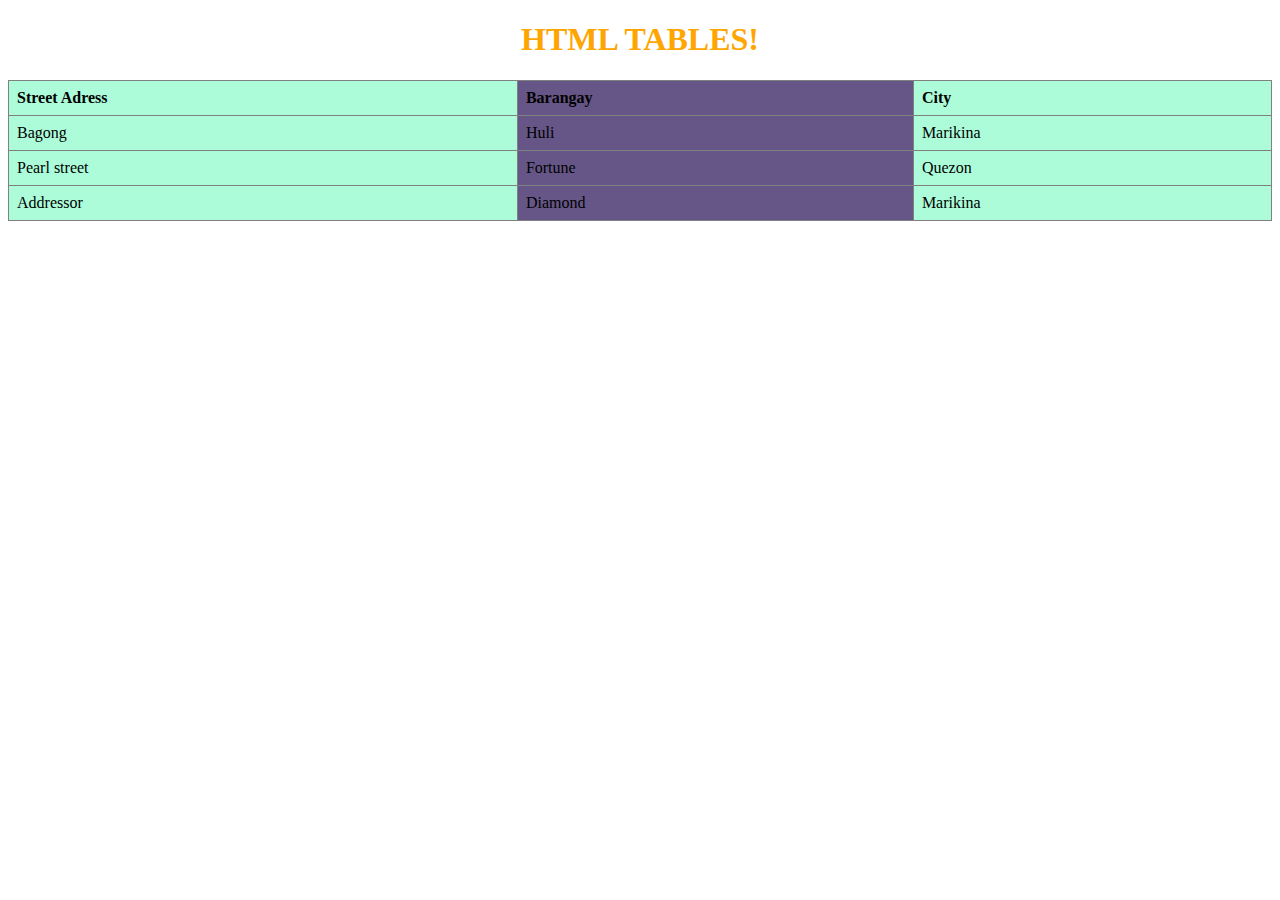
<file: index.html>
<!DOCTYPE html>
<html>
<h1><font color = "orange">HTML TABLES!</font></h1> 
   <head>
	
      <title>TABLES</title>

	

	
<table border=1>


	<tr>
	<th>Street Adress </th>
	<th>Barangay </th>
	<th>City</th>
	</tr>
	<tr>
	<td>Bagong</td>
	<td>Huli</td>
	<td>Marikina</td>
	</tr>
	<tr>
	<td>Pearl street</td>
	<td>Fortune</td>
	<td>Quezon</td>
	</tr>
	<tr>
	<td>Addressor</td>
	<td>Diamond</td>
	<td>Marikina</td>
	</tr>

</table>

<style>
	
	h1{
	text-align:center;
	
}
	table{
	font-family:calibri;
	border-collapse:collapse;
	width: 100%;
}

	th,td{
	border: 1px solid #ddddd;
	background-color: #ACFCD9;
	text-align: left;
	padding: 8px;
}
	tr :nth-child(even) {
	background-color:#665687;
	}
</style>	


   
</head>

</html>
</file>
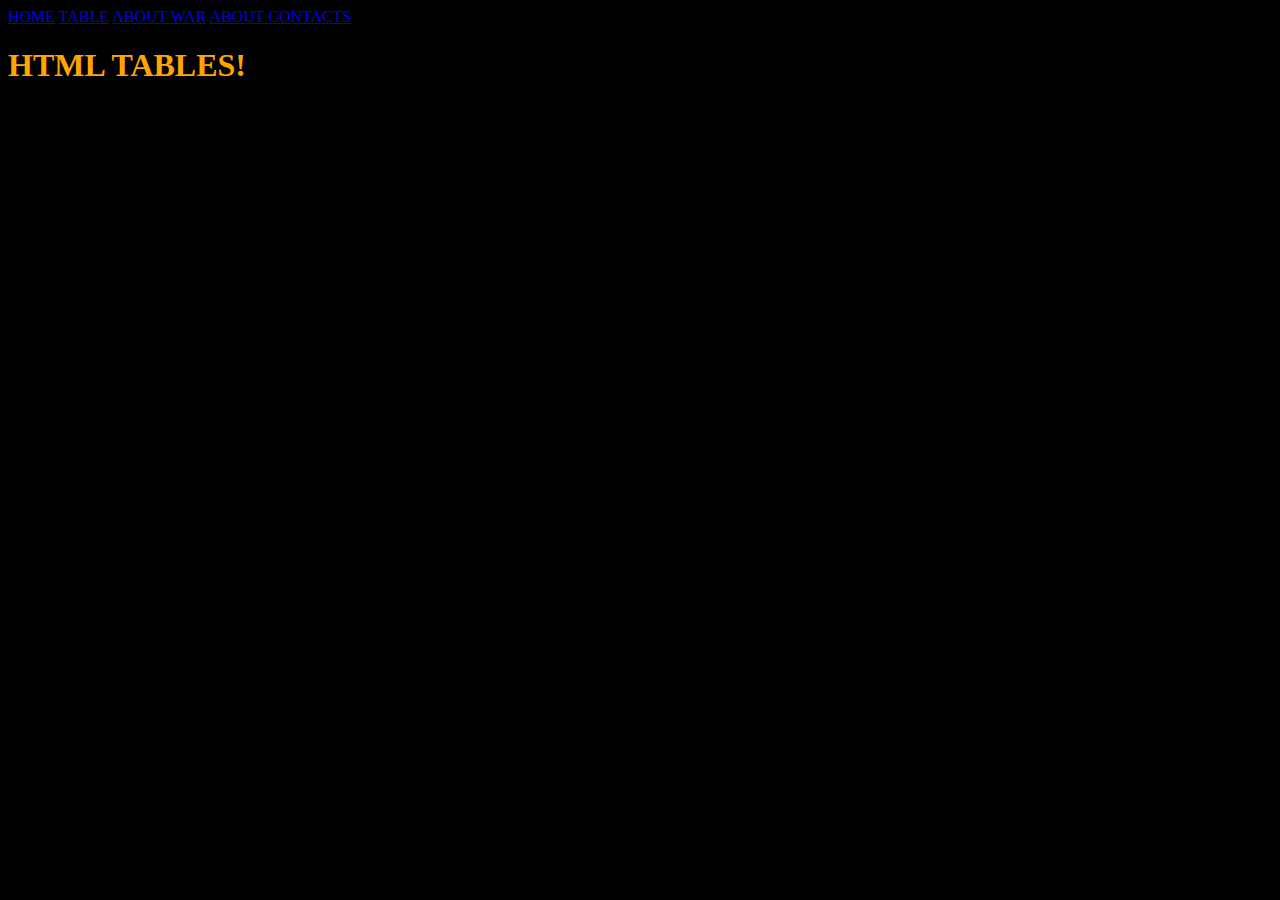
<file: pages/index.html>
<!DOCTYPE html>
<html lang="en">

<html>
	<div class='was'>
		<a  href="home.html">HOME</a>
		<a class="active" href="index.html">TABLE</a>
		<a href="WAR.html">ABOUT WAR</a>
		<a href="PEACE.html">ABOUT CONTACTS</a>
		
</div>
<h1><font color = "orange">HTML TABLES!</font></h1> 
   
<link	rel = "stylesheet" href="../css/hey.css">
	

<body>


</body>

</html>
</file>
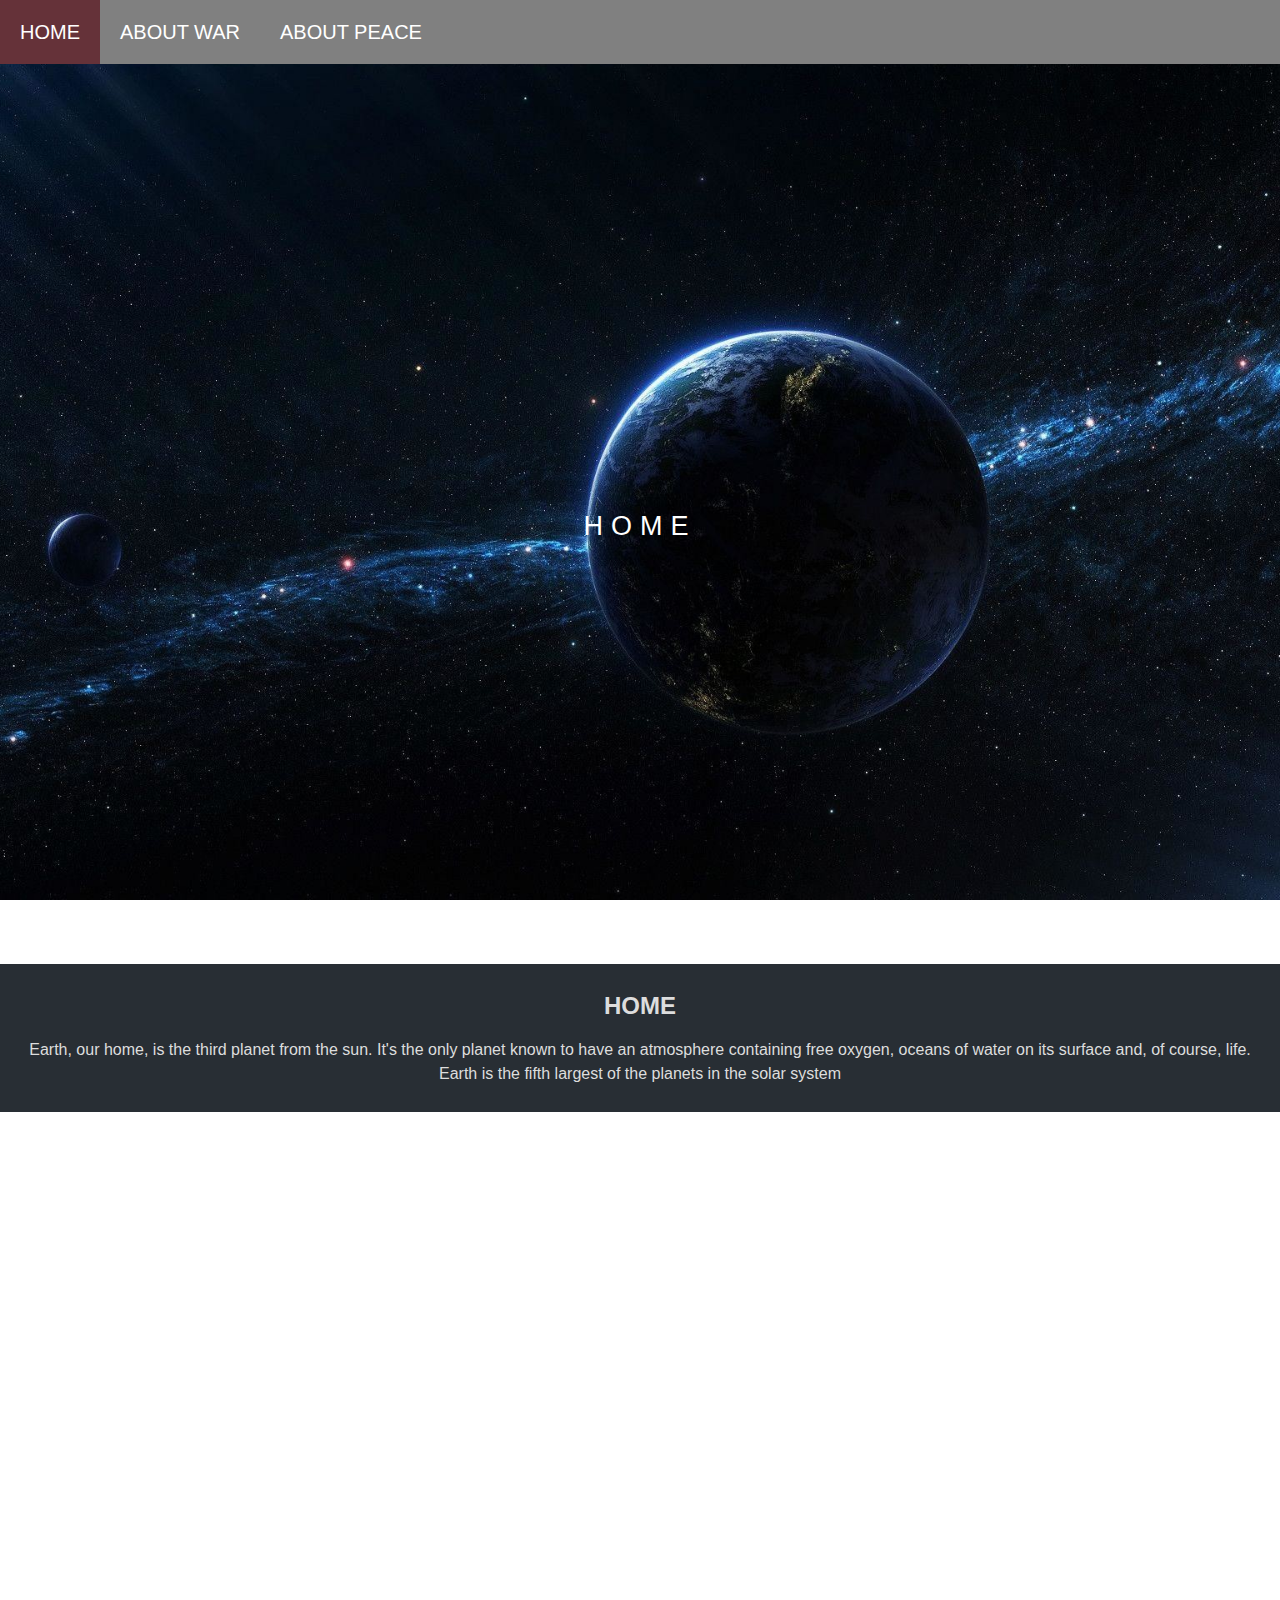
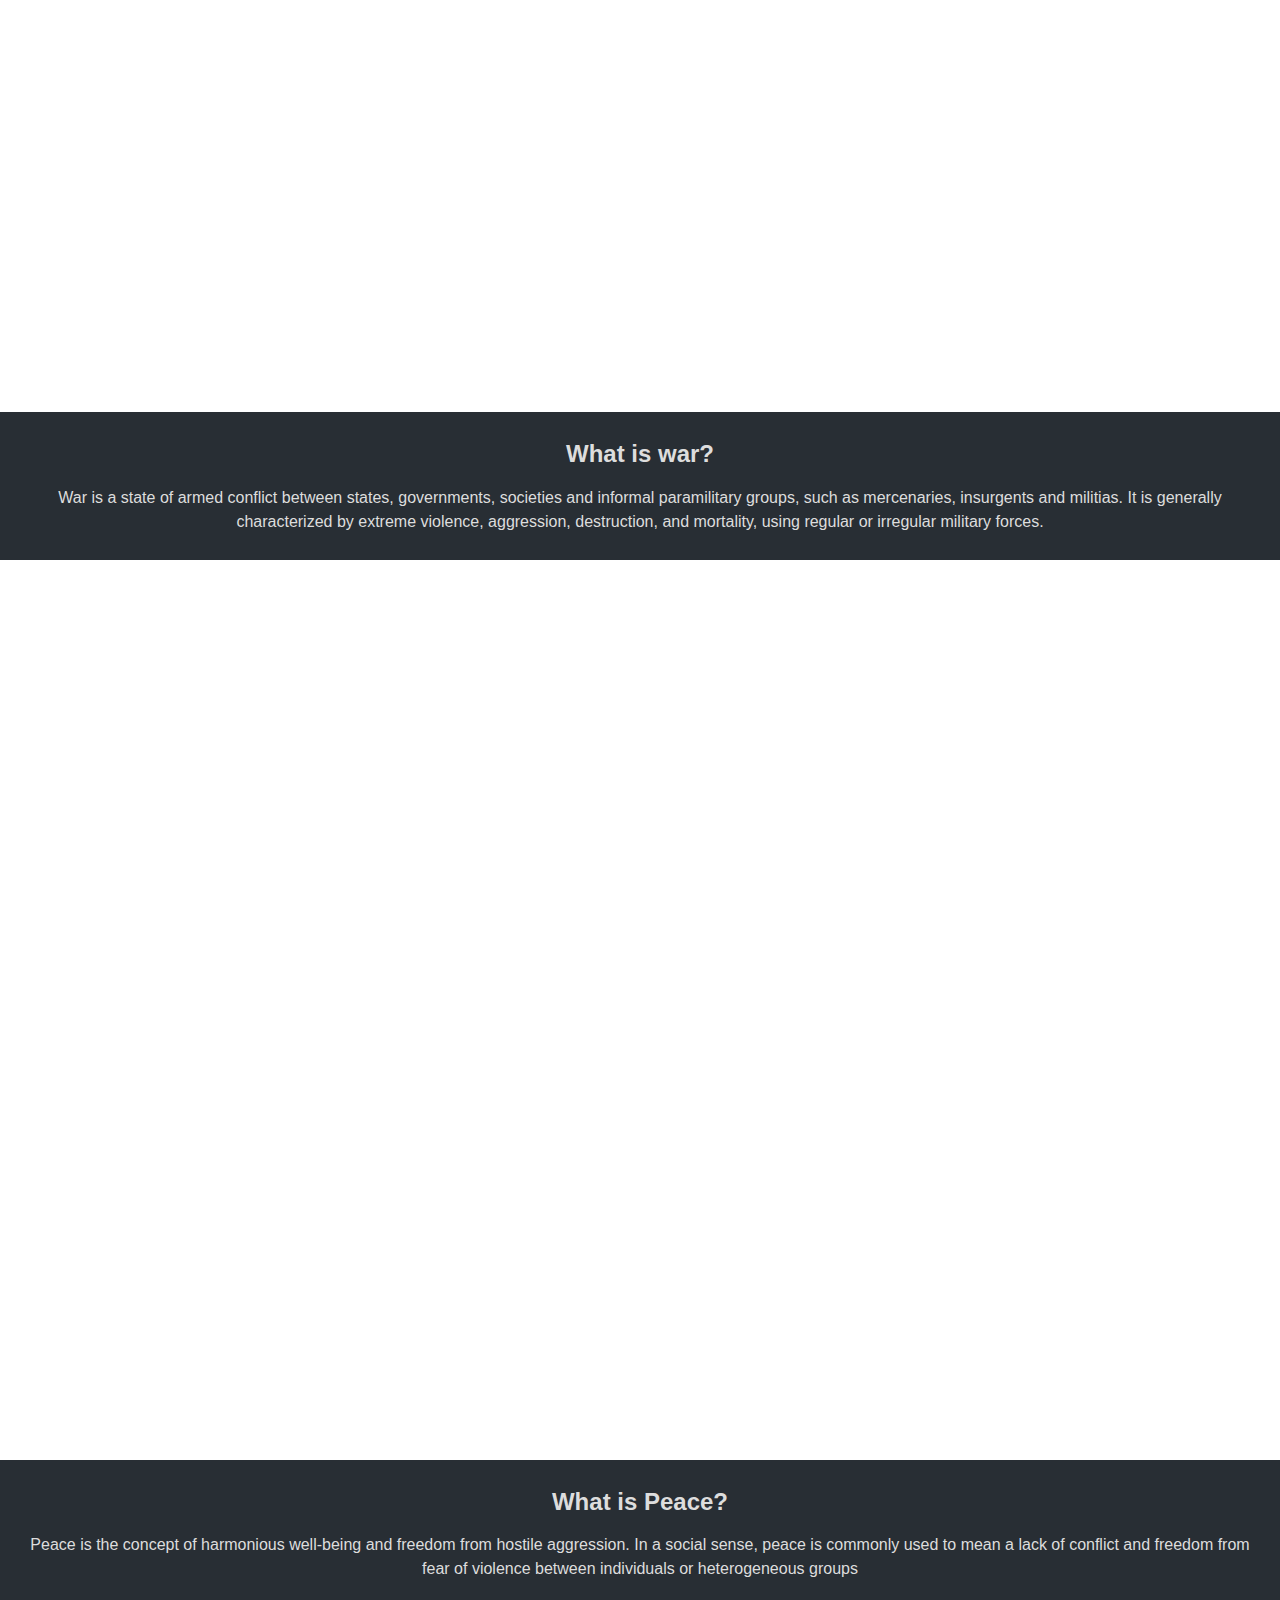
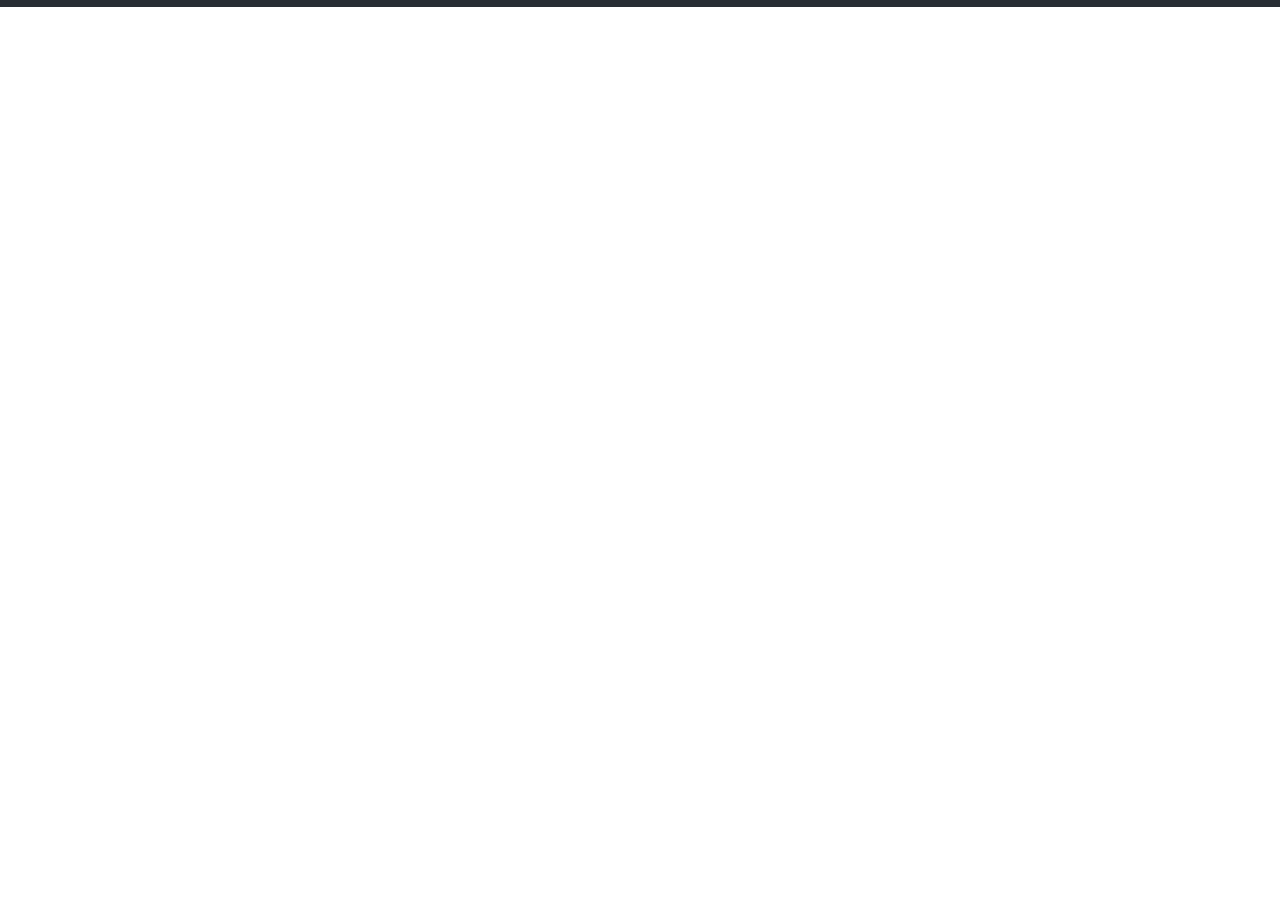
<file: pages/Home.html>
<!DOCTYPE HTML>
<html lang="en">

 <html>

	<div class='was'>
		<a class="active" href="home.html">HOME</a>
		
		<a href="WAR.html">ABOUT WAR</a>
		<a href="PEACE.html">ABOUT PEACE</a>
		
</div>

<head>

  <title>Home</title>
  <link rel="stylesheet" href="../css/style.css">


</head>



<body>
  <div class="pimg1">
    <div class="ptext">
      <span class="border trans">
        HOME
      </span>
    </div>
  </div>

  <section class="section section-dark">
    <h2>HOME</h2>
    <p>
	Earth, our home, is the third planet from the sun. It's the only planet known to have an atmosphere containing free oxygen, oceans of water on its surface and, of course, life. Earth is the fifth largest of the planets in the solar system 
    </p>
  </section>

  <div class="pimg2">
    <div class="ptext">
      <span class="border trans">
        WAR
      </span>
    </div>
  </div>

  <section class="section section-dark">
    <h2>What is war?</h2>
    <p>
	War is a state of armed conflict between states, governments, societies and informal paramilitary groups, such as mercenaries, insurgents and militias. It is generally characterized by extreme violence, aggression, destruction, and mortality, using regular or irregular military forces.
    </p>
  </section>

  <div class="pimg3">
    <div class="ptext">
      <span class="border trans">
        PEACE
      </span>
    </div>
  </div>

  <section class="section section-dark">
    <h2>What is Peace?</h2>
    <p>
	Peace is the concept of harmonious well-being and freedom from hostile aggression. In a social sense, peace is commonly used to mean a lack of conflict and freedom from fear of violence between individuals or heterogeneous groups    </p>

    </p>
  </section>

  <div class="pimg1">
    <div class="ptext">
      <span class="border trans">
        HOME
      </span>
    </div>
  </div>
</body>


</html>
</file>
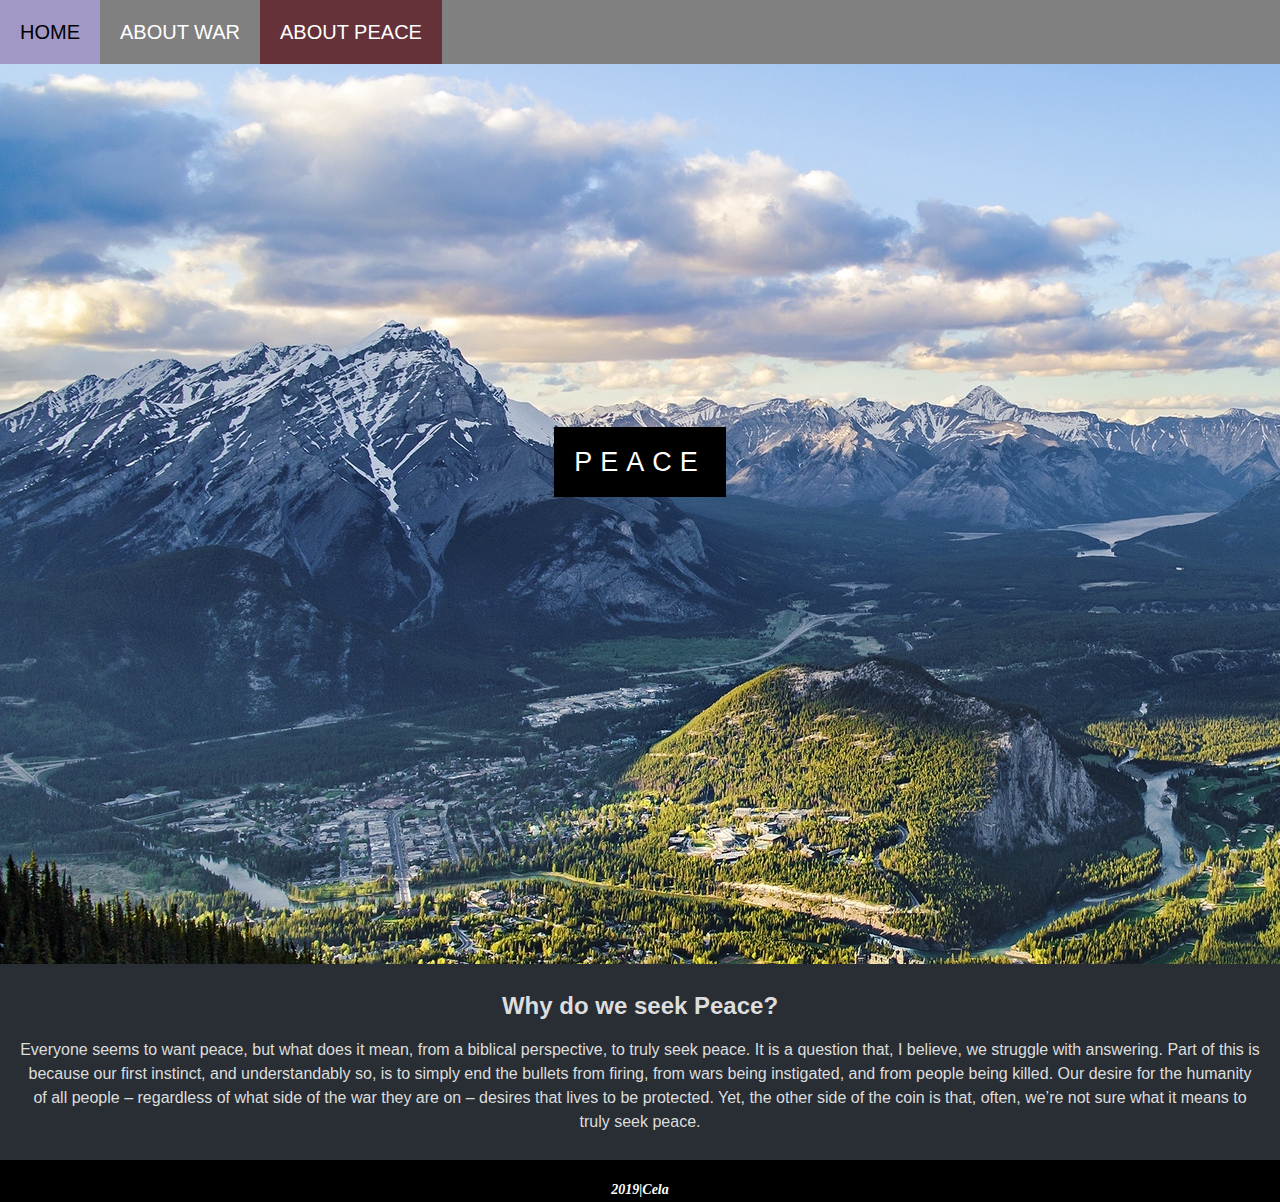
<file: pages/PEACE.html>
<!DOCTYPE HTML>
<html lang="en">

 <html>

	<div class='was'>
		<a href="home.html">HOME</a>
		
		<a href="WAR.html">ABOUT WAR</a>
		<a class="active" href="PEACE.html">ABOUT PEACE</a>
		<link	rel = "stylesheet" href="../css/hey.css">
</div>

<head>
  <title>Home</title>
  <link rel="stylesheet" href="../css/style.css">


</head>


<body>
  <div class="pimg5">
    <div class="ptext">
      <span class="border">
        PEACE
      </span>
    </div>
  </div>

  <section class="section section-dark">
    <h2>Why do we seek Peace?</h2>
    <p>
Everyone seems to want peace, but what does it mean, from a biblical perspective, to truly seek peace. It is a question that, I believe, we struggle with answering. Part of this is because our first instinct, and understandably so, is to simply end the bullets from firing, from wars being instigated, and from people being killed. Our desire for the humanity of all people – regardless of what side of the war they are on – desires that lives to be protected. Yet, the other side of the coin is that, often, we’re not sure what it means to truly seek peace.
    </p>
  </section>

</body>
<footer >
<center><h4><i>2019|Cela</i><h4></center>
</footer>

<style>
footer
{
font-size:14px;
background-color:black;
color:white;

}
h4 {
font-family:calibri;
}
</style>


</html>
</file>
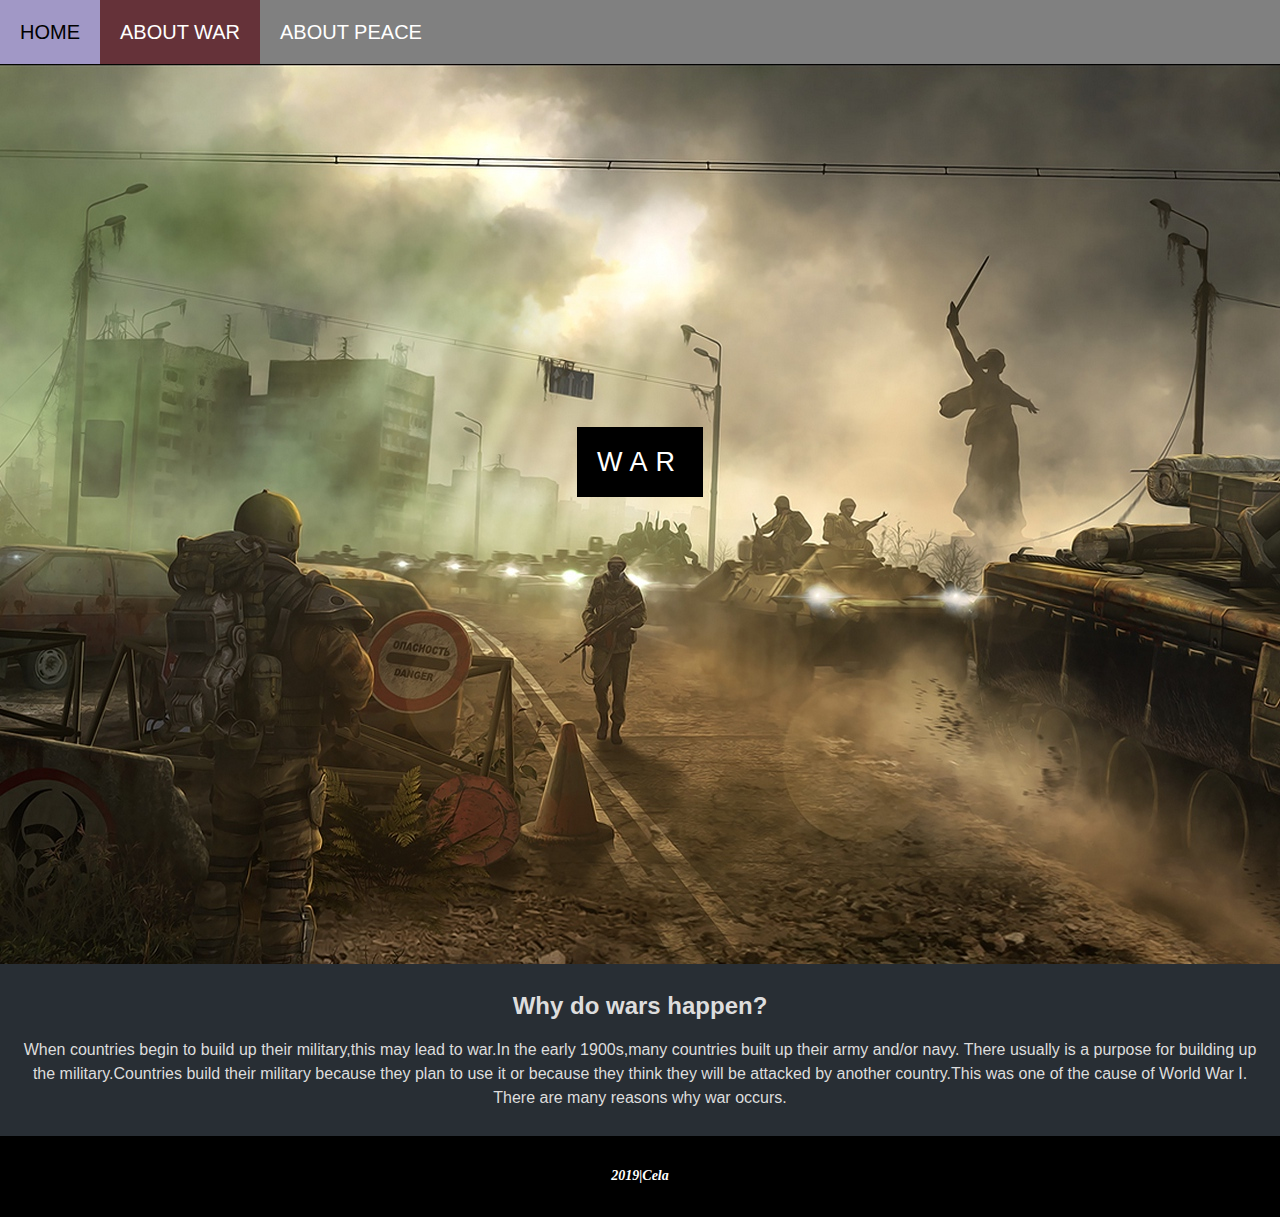
<file: pages/WAR.html>
<!DOCTYPE HTML>
<html lang="en">


 <html>

	<div class='was'>
		<a href="home.html">HOME</a>
		
		<a class="active" href="WAR.html">ABOUT WAR</a>
		<a href="PEACE.html">ABOUT PEACE</a>
		
</div>


<head>

  <title>Home</title>
  <link rel="stylesheet" href="../css/style.css">



</head>



<body>
  <div class="pimg4">
    <div class="ptext">
      <span class="border">
        WAR
      </span>
    </div>
  </div>

  <section class="section section-dark">
   <span class="border">
    <h2>Why do wars happen?</h2>
<P>When countries begin to build up their military,this may lead to war.In the early 1900s,many countries built up their army and/or navy. There usually is a purpose for building up the military.Countries build their military because they plan to use it or because they think they will be attacked by another country.This was one of the cause of World War I. There are many reasons why war occurs.</p>
  </span>
  </section>




 
	

</body>
<footer >
<center><h4><i>2019|Cela</i><h4></center>
</footer>
<style>
footer
{
font-size:14px;
background-color:black;
color:white;
padding:10px 20px;
top:10%;
}
h4 {
font-family:calibri;
}
</style>

</html>
</file>
<file: css/hey.css>
body{
	background-color:black;
}
</file>
<file: css/style.css>
body, html{
  height:100%;
  margin:0;
  font-size:16px;
  font-family:"Lato", sans-serif;
  font-weight:400;
  line-height:1.5em;
  color:#666;
}

.pimg1, .pimg2, .pimg3{
  position:relative;
  opacity:10.00;
  background-position:center;
  background-size:cover;
  background-attachment:fixed;
}

.pimg1{
  background-image:url('../img/home.jpg');
  height:100%;
  width:100%;
}

.pimg2{
  background-image:url('../img/war.jpg');
  height:100%;
  width:100%;
}

.pimg3{
  background-image:url('../img/peace.jpg');
  height:100%;
  width:100%;
}
.pimg4{
  background-image:url('../img/war.jpg');
  height:100%;
  width:100%;
}
.pimg5{
  background-image:url('../img/peace.jpg');
  height:100%;
  width:100%;
}
	
.section{
  text-align:center;
  padding:10px 20px;
}

.section-light{
  background-color:#f4f4f4;
  color:#666;
}

.section-dark{
  background-color:#282e34;
  color:#ddd;
}

.ptext{
  position:absolute;
  top:50%;
  width:100%;
  text-align:center;
  color:#000;
  font-size:27px;
  letter-spacing:8px;
  text-transform:uppercase;
}

.ptext .border{
  background-color:black;
  color:#fff;
  padding:20px;
}

.ptext .border.trans{
  background-color:transparent;
}
.was {
	
	background-color: gray;
	overflow: auto;
}
.was a {
	float: left;
	color: white;
	text-align: center;
	padding: 20px;
	text-decoration: none;
	transition: all 0.5s ease;
	font-size: 20px;	
}
.was a:hover {
	background-color:#A198C6;
	color: black;
}
.was a.active {
	background-color:#653239;
	color: white;
}
h1 {
	color:white;
	text-align:center;
	font-size:60px;
	font-style:arial;
}
footer{
	background-color:gray;
	color:black;
	font-size:5px;

}
</file>
